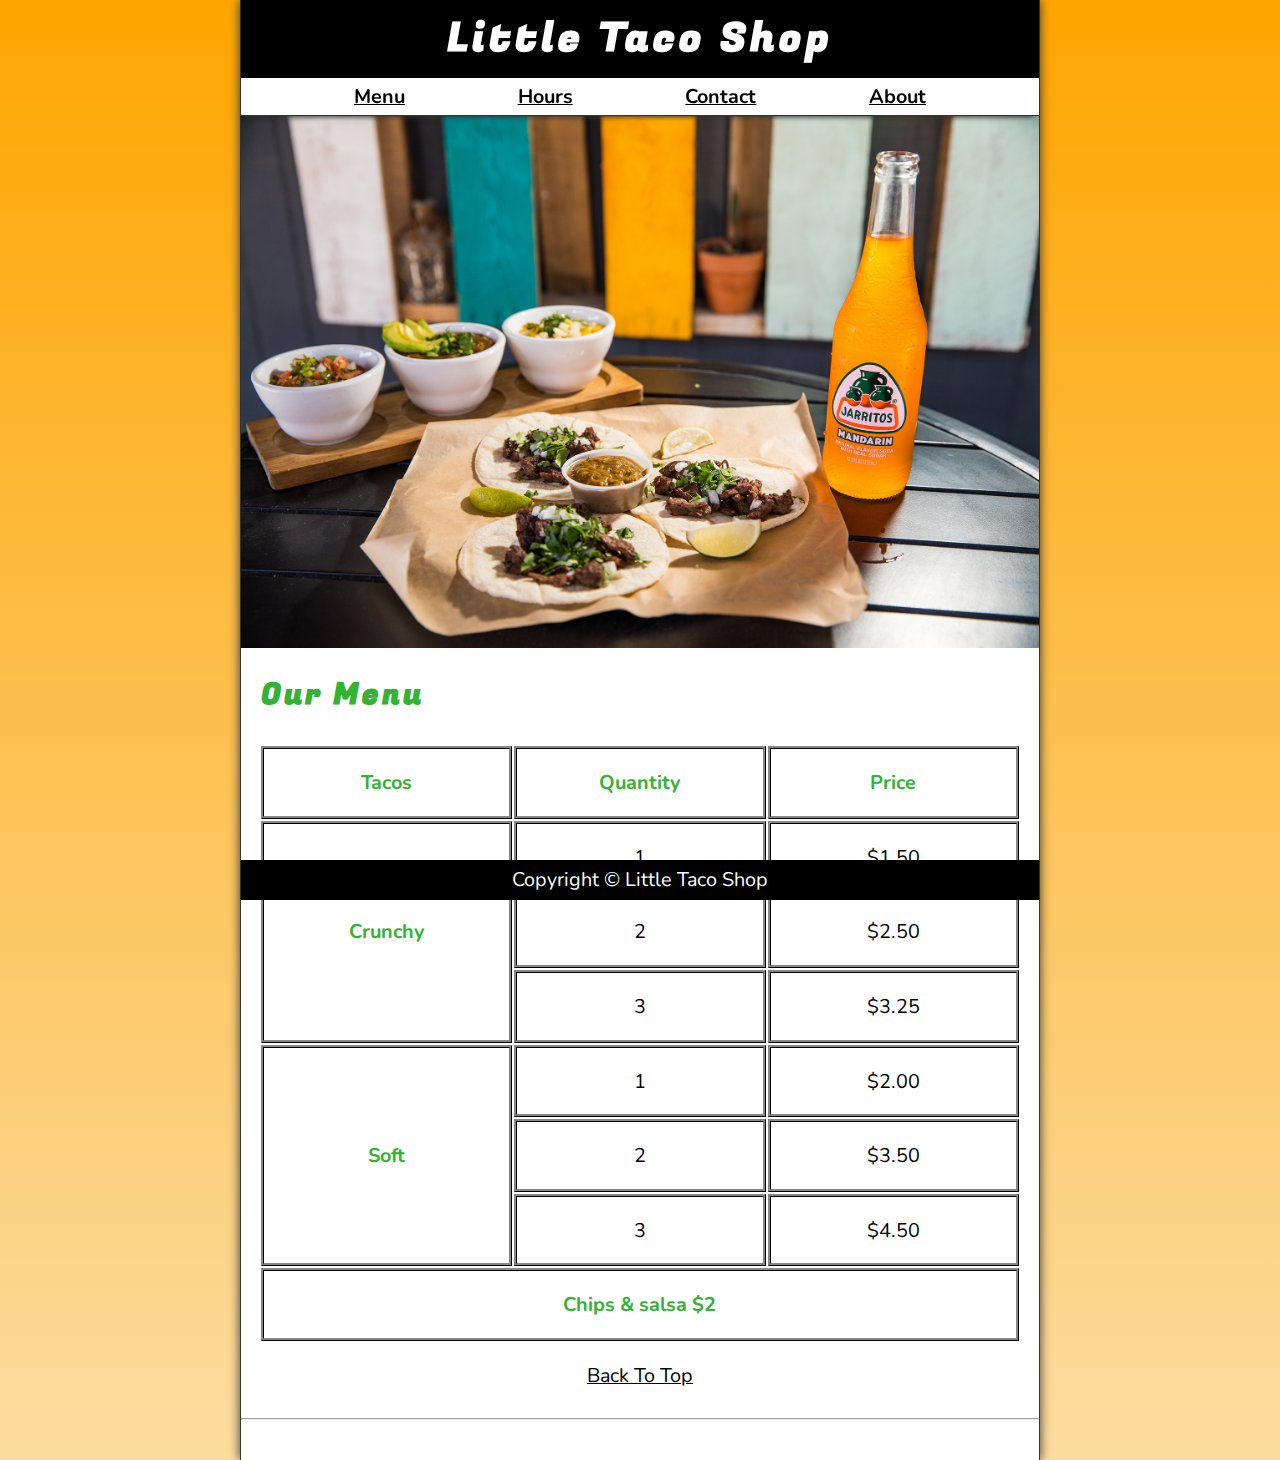
<file: index.html>
<!DOCTYPE html>
<html lang="en">
<head>
    <meta charset="UTF-8">
    <meta http-equiv="X-UA-Compatible" content="IE=edge">
    <meta name="viewport" content="width=device-width, initial-scale=1.0">
    <meta name="author" content="Lipsa Dora">
    <meta name="description" content="This is The Official website for THE LITTLE TACO SHOP">
    <title>The Little Taco Shop</title>
    <link rel="icon" href="img/favicon.png" type="image/x-icon">
    <link rel="stylesheet" href="style.css">
</head>
<body>
    <header class="header">
        <h1 class="header__h1">Little Taco Shop</h1>
        <nav class="header__nav">
            <ul class="header__ul">
               <li><a href="#menu">Menu</a></li>
                <li><a href="storehours.html">Hours</a></li>
                <li><a href="contactus.html">Contact</a></li>
                <li><a href="about.html">About </a></li>
            </ul>
            
        </nav>
    </header>
    <section class="hero">
        <h2 class="hero__h2">Bienvenidos!</h2>
        <figure>
            <img src="img/images.jpg" alt="Tacos Desk" Title="Tacos Desk" height="667" width="1000">
            <figcaption class="offscreen">
                Try These Delicious Tacos
            </figcaption>
        </figure>
    </section>
    
    <main class="main">
        <article id="menu" class="main__article menu">
            <h2 class="menu__h2">Our Menu</h2>
            <table class="menu__container">
                <caption class="offscreen">Our Tacos</caption>
                <thead>
                    <tr>
                        <th class="menu__header" >Tacos</th>
                        <th class="menu__header"  scope="col">Quantity</th>
                        <th class="menu__header" scope="col">Price</th>
                    </tr>
                </thead>
                <tbody>
                    <tr>
                        <th class="menu__items menu__cr" scope="row" rowspan="3">Crunchy</th>
                        <td class="menu__items">1</td>
                        <td class="menu__items">$1.50</td>
                    </tr>
                    <tr>
                        <td class="menu__items">2</td>
                        <td class="menu__items">$2.50</td>
                    </tr>
                    <tr>
                        <td class="menu__items">3</td>
                        <td class="menu__items">$3.25</td>
                    </tr>
                    <tr>
                        <th class="menu__items menu__sf" scope="row" rowspan="3">Soft</th>
                        <td class="menu__items">1</td>
                        <td class="menu__items">$2.00</td>
                    </tr>
                    <tr>
                        <td class="menu__items">2</td>
                        <td class="menu__items">$3.50</td>
                    </tr>
                    <tr>
                        <td class="menu__items">3</td>
                        <td class="menu__items">$4.50</td>
                    </tr>
                </tbody>
                <tfoot>
                    <tr>
                        <td class="menu__items menu__cs" colspan="3">
                            Chips &amp; salsa $2
                        </td>
                    </tr>
                </tfoot>
            </table>

            <p class="center">
                <a href="#">Back To Top</a>
            </p>
        </article>
    </main>
    <hr>
    <footer class="footer">
        <p>
        <span class="nowrap">Copyright &copy;</span>
        <span class="nowrap">Little Taco Shop</span>
        </p>
    </footer>
</body>
</html>
</file>
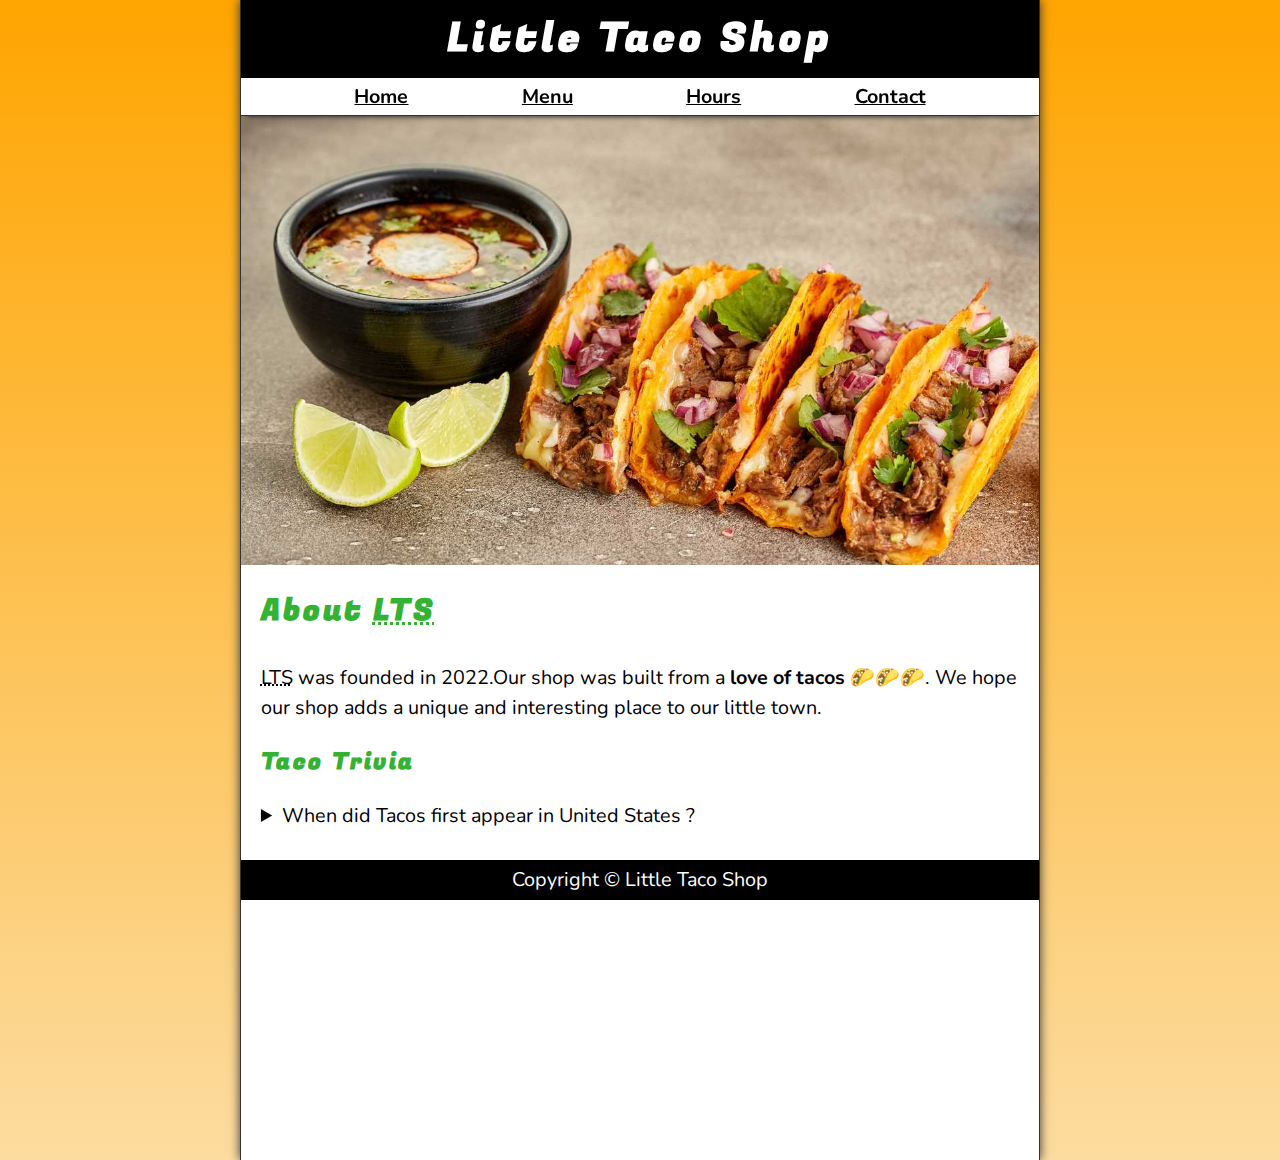
<file: about.html>
<!DOCTYPE html>
<html lang="en">
    <head>
        <meta charset="UTF-8">
        <meta http-equiv="X-UA-Compatible" content="IE=edge">
        <meta name="viewport" content="width=device-width, initial-scale=1.0">
        <meta name="author" content="Lipsa Dora">
        <meta name="description" content="About THE LITTLE TACO SHOP">
        <title>About LTS</title>
        <link rel="icon" href="img/favicon.png" type="image/x-icon">
        <link rel="stylesheet" href="style.css">
    </head>
<body>
    <header class="header">
        <h1 class="header__h1">Little Taco Shop</h1>
        <nav class="header__nav">
            <ul class="header__ul">
                <li><a href="/">Home</a></li>
               <li><a href="/#menu">Menu</a></li>
                <li><a href="storehours.html">Hours</a></li>
                <li><a href="contactus.html">Contact</a></li>
               
            </ul>
            
        </nav>
    </header>
    <section class="hero">
        <figure>
            <img src="img/delicious1000x667.jpg" alt="Tacos Desk" Title="Tacos Desk" height="667" width="1000">
            <figcaption class="offscreen">
                Tacos and a Desk
            </figcaption>
        </figure>
    </section>
<main class="main">
    <article id="about" class="main__article about">
        <h2>About <abbr title="Little Tacos Shop">LTS</abbr></h2>
        <P>
            <abbr title="Little Tacos Shop">LTS</abbr> was founded in 2022.Our shop was built from a <strong>love of tacos 🌮🌮🌮</strong>. We hope our shop adds a unique and interesting place to our little town.
        </P>
        <aside class="about__trivia">
            <h3>Taco Trivia</h3>
            <details>
                <summary>When did Tacos first appear in United States ?</summary>
            
            <p class="about__trivia-answer">
                Jeffrey M.Pilcher,taco historian and professor of history at the University of Minnesota,says the earlist mention of tacos in the United States are in a news paper from <time datetime="1905">1905</time>.(Source <cite><a href="https://www.smithsonianmag.com">Smithsonian Magazine</a></cite>)
            </p>
        </details>
        </aside>
    </article>
</main>

    <footer class="footer">
        <p>
        <span class="nowrap">Copyright &copy;</span>
        <span class="nowrap">Little Taco Shop</span>
        </p>
    </footer>
</body>
</html>
</file>
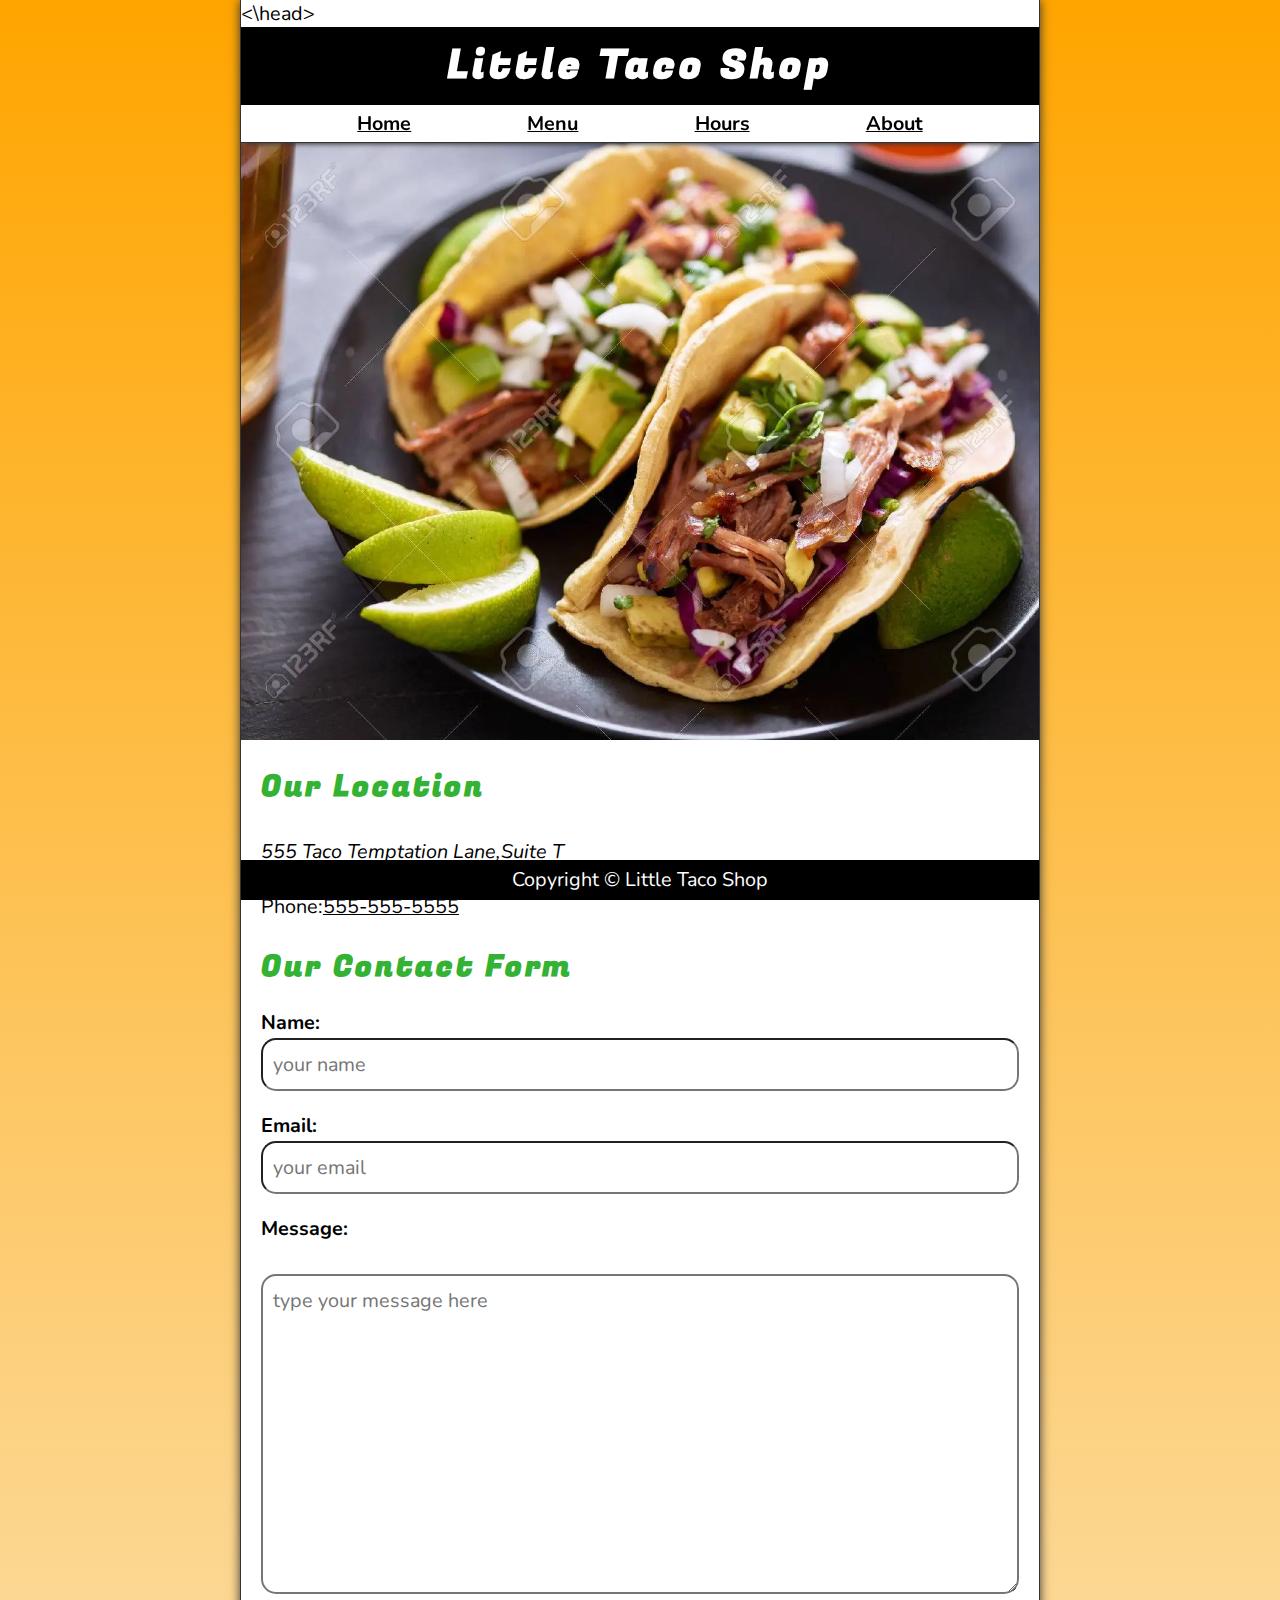
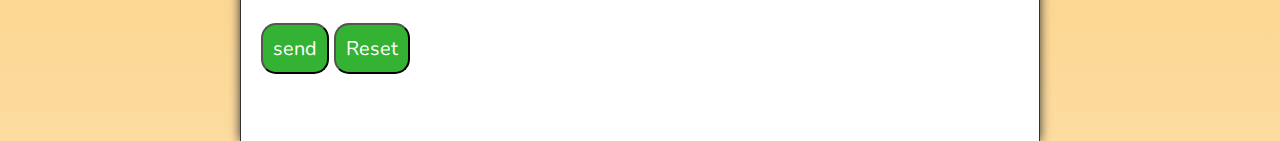
<file: contactus.html>
<!DOCTYPE html>
<html lang="en">
<head>
    <meta charset="UTF-8">
    <meta http-equiv="X-UA-Compatible" content="IE=edge">
    <meta name="viewport" content="width=device-width, initial-scale=1.0">
    <title>Store Hours</title>
    <meta name="author" content="Lipsa Dora">
    <meta name="description" content="This is for the Contact Between Us">
    <link rel="icon" href="img/favicon.png" type="image/x-icon">
    <link rel="stylesheet" href="style.css">
<\head>
<body>
    <header class="header">
    <h1 class="header__h1">Little Taco Shop</h1>
    <nav class="header__nav">
        <ul class="header__ul">
            <li><a href="/">Home</a></li>
           
                <li><a href="/#menu">Menu</a></li>
                <li><a href="storehours.html">Hours</a></li>
                <li><a href="about.html">About</a></li>
        </ul>
    </nav>
</header>
<section class="hero">
<figure>
    <img src="img/contact.jpg" alt="cruncht tacos" Title="Crunchy tacos" height="649" width="1000">
        <figcaption class="offscreen">
            Little Taco shop Tacos
        </figcaption>
</figure>
</section>
<main class="main">
    <article class="main__article">
        <h2>Our Location</h2>
       
            <address>
                555 Taco Temptation Lane,Suite T <br>
                Kansas City,MO 55555-55555 <br>
            </address>
            <p>
              Phone:<a href="tel:+555-555-5555">555-555-5555</a>
            </p>
        </article>
    <article class="main__article contact">
    <h2 class="contact__h2">Our Contact Form</h2>
    <form action="https://httpbin.org/get" method="get" class="contact__form">
        <fieldset class="contact__fieldset">
        <legend class="offscreen">Send Us A Message</legend>
        <p class="contact__p">
            <label class="contact__label" for="name">Name:</label>
            <input class="contact__input" type="text" name="name" id="name"  placeholder="your name" required>
        </p>
        <p class="contact__p">
            <label class="contact__label"  for="email">Email:</label>
            <input class="contact__input" type="email" name="email" id="email"  placeholder="your email" required>
        </p>
        <p class="contact__p">
            <label class="contact__label"  for="message">Message:</label>
            <br>
            <textarea class="contact__textarea" name="Message" id="message" cols="30" rows="10" placeholder="type your message here"></textarea>
        </p>
    </fieldset>
    <button class="contact__button" type="submit">send</button>
    <button class="contact__button" type="reset">Reset</button>
    </form>
</article>
  
</main>
<footer class="footer">
    <p>
    <span class="nowrap">Copyright &copy;</span>
    <span class="nowrap">Little Taco Shop</span>
    </p>
</footer>
</body>
</html>
</file>
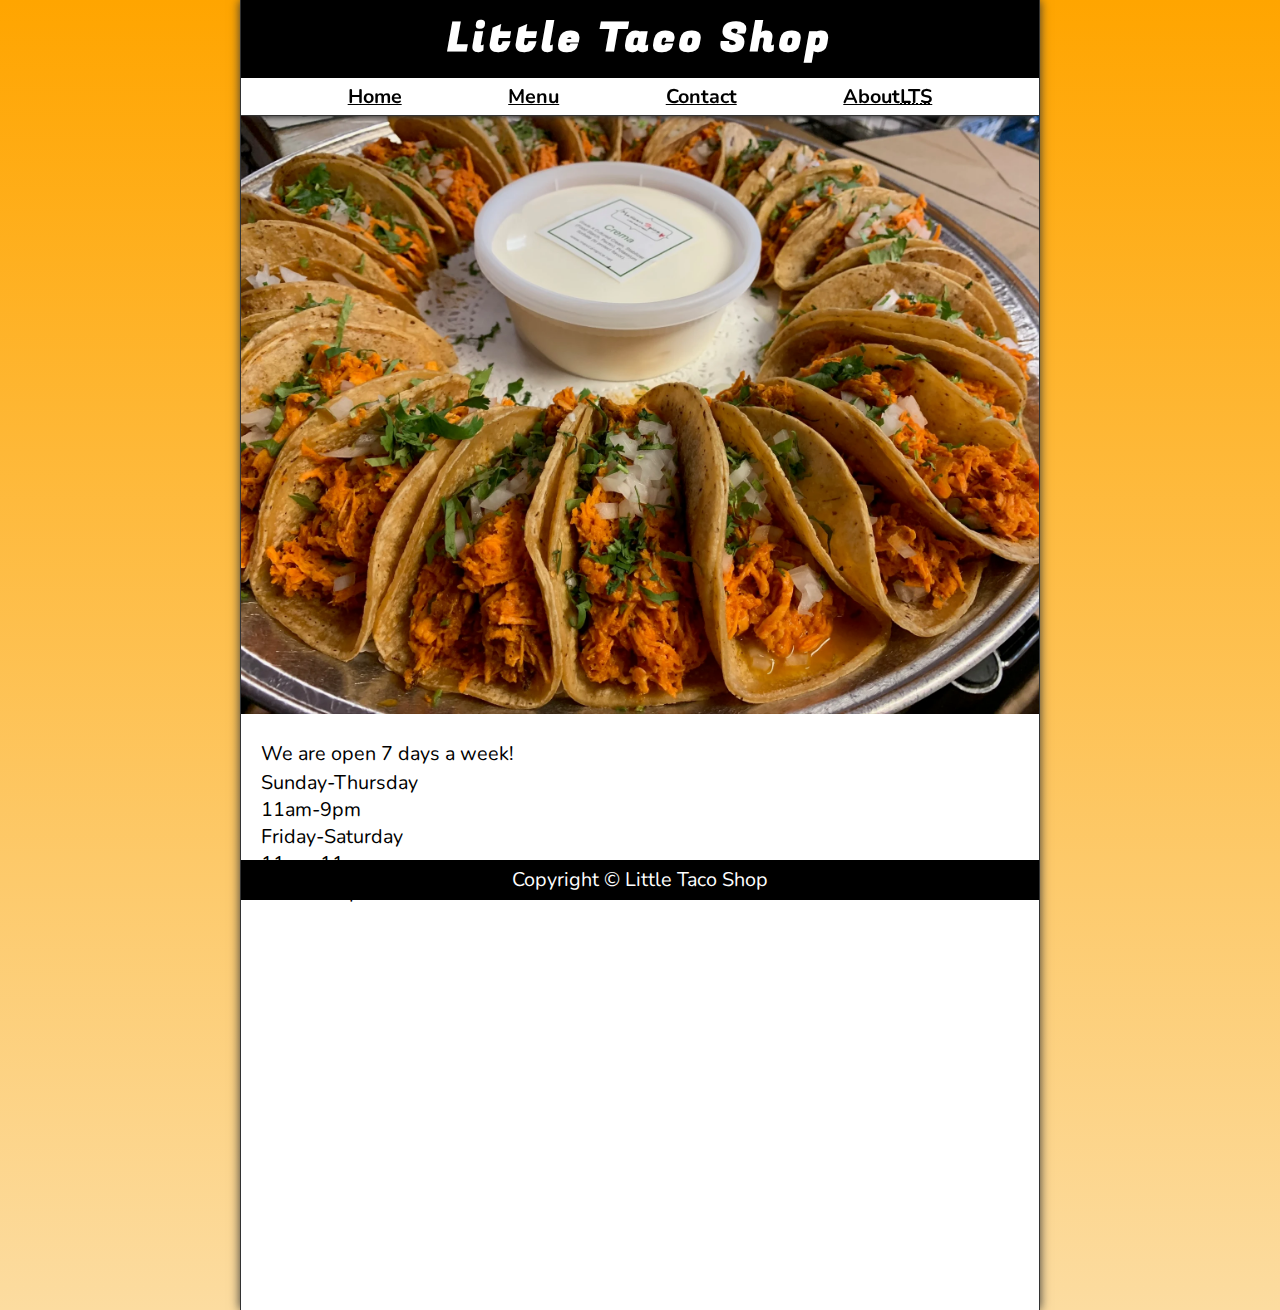
<file: storehours.html>
<!DOCTYPE html>
<html lang="en">
<head>
    <meta charset="UTF-8">
    <meta http-equiv="X-UA-Compatible" content="IE=edge">
    <meta name="viewport" content="width=device-width, initial-scale=1.0">
    <title>LTS Hours</title>
    <meta name="author" content="Lipsa Dora">
    <meta name="description" content="This is Basically ABout The Little Tacos Shop Hours">
    <link rel="icon" href="img/favicon.png" type="image/x-icon">
    <link rel="stylesheet" href="style.css">
</head>
<body>
    <header class="header">
    <h1 class="header__h1">Little Taco Shop</h1>
    <nav class="header__nav">
        <ul class="header__ul">
            <li><a href="/">Home</a></li>
           
                <li><a href="/#menu">Menu</a></li>
                <li><a href="contactus.html">Contact</a></li>
                <li><a href="about.html">About<abbr title="Little Taco Shop">LTS</abbr></a></li>
        </ul>
        
    </nav>
</header>
<section class="hero">
    <figure>
        <img src="img/tray.jpg" alt="tacos tray" Title="Tacos Tray" height="667" width="1000">
            <figcaption class="offscreen">
                A Tray of Tasty Tacos
            </figcaption>
    </figure>
</section>
    <main class="main">
        <article class="main__article">
        <p>
            We are open 7 days a week!
        </p>
        <dl>
            <dt>Sunday-Thursday</dt>
            <dd><time datetime="11:00">11am</time>-<time datetime="21:00">9pm</time></dd>
            <dt>Friday-Saturday</dt>
            <dd><time datetime="11:00">11am</time>-<time datetime="23:00">11pm</time></dd>
        </dl>
        <p>
            <a href="#">Back to top</a>
        </p>
    </article>
    </main>
    <footer class="footer">
        <p>
        <span class="nowrap">Copyright &copy;</span>
        <span class="nowrap">Little Taco Shop</span>
        </p>
    </footer>
</body>
</html>
</file>
<file: style.css>
@import url('https://fonts.googleapis.com/css2?family=Fugaz+One&family=Nunito&display=swap');

/* ||RESET */
*,
*::after,
*::before{
    margin: 0;
    padding: 0;
    box-sizing: border-box;
}

img{
    display: block;
    max-width: 100%;
    height: auto;
}

input, button, textarea{
    font: inherit; 
}

/* || VARIABLES  */

:root{
    /*  FONTS */
    --FF: "nunito" , sans-serif;
    --FF-HEADINGS: "Fugaz One", cursive;
    --FS: clamp(1rem, 2.2vh, 1.5rem);


    /* COLORS */
    --BGCOLOR: orange;
    --BGCOLOR-FADE: rgb(252, 220, 160);
    --BGIMAGE: linear-gradient(to bottom, var(--BGCOLOR), var(--BGCOLOR-FADE));
    --BODY-BGCOLOR: #fff;
    --FONT-COLOR: #000;
    --BORDER-COLOR: #333;
    --HIGHLIGHT-COLOR: rgb(51,178,51);
    --LINK-COLOR:#000;
    --LINK-HOVER: hsla(0, 0%, 0%, 0.6);
    --LINK-ACTIVE:orange;
    --HEADER-BGCOLOR:#000;
    --HEADER-COLOR:#FFF;
    --NAV-BGCOLOR: #FFF;
    --HERO-BGCOLOR:rgba(51, 178, 51, 0.75);
    --HERO-COLOR: #FFF;

    /*  BORDERS */
    --BORDERS: 1px solid var(--BORDER-COLOR);
    /* STANDARD PADDING */
    --PADDING-TB:0.25em;
    --PADDING-SIDE:2.5%;

    /* STANDARD MARGIN */
    --MARGIN:clamp(1em ,2.5vh,1.5em) 0;
}


/*  || UTILITY CLASSES */
.offscreen{
    position: absolute;
    left: -10000px;

}
.nowrap{
    white-space: nowrap;

}
.center{
    text-align: center;
}

/*  ||GENERAL STYLES */
html{
    scroll-behavior: smooth;
    font-size: var(--FS);
    font-family: var(--FF);
    background-color: var(--BGCOLOR);
    background-image: var(--BGIMAGE);
}

body{
    background-color: var(--BODY-BGCOLOR);
    color: var(--FONT-COLOR);
    min-height: 100vh;
    max-width: 800px;
    margin: 0 auto;
    border-left: var(--BORDERS);
    border-right: var(--BORDERS);
    box-shadow: 0 0 10px var(--BORDER-COLOR);
}

h1, h2, h3{
    font-family: var(--FF-HEADINGS);
    letter-spacing: 0.1em;
}

h2, h3{
    margin-bottom: 1em;
    color: var(--HIGHLIGHT-COLOR);
}

p{
    line-height: 1.5;
}

a:any-link{
    color: var(--LINK-COLOR);
}
a:hover, a:focus-visible{
    color: var(--LINK-HOVER);
}
a:active{
    color: var(--LINK-ACTIVE);
}

/* HEADER */
.header{
    position: sticky;
    top: 0;
    z-index: 1;
}
.header__h1{
    text-align: center;
    background-color: var(--HEADER-BGCOLOR);
    color: var(--HEADER-COLOR);
    padding:var(--PADDING-TB) var(--PADDING-SIDE) ;
}

.header__nav{
    background-color: var(--NAV-BGCOLOR);
    border-bottom: var(--BORDERS);
    font-weight: bold;
    box-shadow: 0 6px 5px -5px var(--BORDER-COLOR);
}


.header__ul{
    padding: var(--PADDING-TB) var(--PADDING-SIDE);
    list-style-type: none;
    display: flex;
    justify-content: space-evenly;
    gap: 1rem;
}
/* HERO */
.hero{
    position: relative;
}
.hero__h2{
    background-color: var(--HERO-BGCOLOR);
    color: var(--HERO-COLOR);
    padding: 0.25em 0.5em;
    letter-spacing: 0.1em;
    text-shadow: 2px 2px 5px var(--BORDER-COLOR);
    position: absolute;
    top: -100px;
    left: 20px;
    animation: showWelcome 0.5s ease-in-out 1s forwards;
}

@keyframes showWelcome{
    0%{
        top: -20px;
        transform: skew(0deg, -5deg) scaleY(0);
    }
    80%{
        top: 30px;
        transform: skew(10deg, -5deg) scaleY(1.2);
    }
    100%{
        top: 20px;
        transform: skew(-10deg, -5deg) scaleY(1);
    }
}

/* || FOOTER */
.footer{
    position: sticky;
    bottom: 0;
    background-color: var(--HEADER-BGCOLOR);
    color: var(--HEADER-COLOR);
    padding: var(--PADDING-TB) var(--PADDING-SIDE);
    text-align: center;
}

/* || MAIN */
.main{
    padding: var(--PADDING-TB) var(--PADDING-SIDE);
}
.main__article{
    scroll-margin-top: 6.5rem;
    margin: var(--MARGIN);
}

.main__article:first-child{
    margin-top: 1em;
}

.main__article:last-child{
    min-height: calc(100vh - 20rem);
}

/*  || ABOUT */
.about__trivia{
    margin: var(--MARGIN);
}
.about__trivia-amswer{
    margin-top: 1em;
}

/*  ||CONTACT */

.contact__h2{
    margin: 0;
}

.contact__fieldset{
    border: none;
}
.contact__p{
    margin: 1em 0;
}
.contact__label{
    display: block;
    font-weight: bold;
}
.contact__input, .contact__textarea{
    padding: 0.5rem;
    border-radius: 15px;
    border-width: 2px;
    width: 100%;
}

.contact__button{
    padding: 0.5em;
    border-radius: 15px;
    background-color: var(--HIGHLIGHT-COLOR);
    color:var(--HEADER-COLOR);
}

/* ||MENU */
thead, tbody, tfoot, tr{
    display: contents;
}

.menu__container{
    display: grid;
    grid-template-columns: repeat(3, 1fr);
    grid-template-areas: "hd1 hd2 hd3"
                        "cr cr1 cr1p"
                        "cr cr2 cr2p"
                        "cr cr3 cr3p"
                        "sf sf1 sf1p"
                        "sf sf2 sf2p"
                        "sf sf3 sf3p"
                        "cs cs cs";
        gap: 0.1em;
        margin-bottom: 1em;                
}

.menu__cr{
    grid-area: cr;
}
.menu__sf{
    grid-area: sf;
}
.menu__cs{
    grid-area: cs;
    
}

.menu__cr, .menu__sf,
.menu__cs, .menu__header{
    color: var(--HIGHLIGHT-COLOR);
    font-weight: bold;
    height: 100%;
    display: grid;
    place-content: center;
}
.menu__header{
    border-bottom: var(--BORDERS);
}
.menu__header, .menu__items{
    width: 100%;
    padding: 1em;
    border:medium ridge var(--BORDER-COLOR) ;
}
.menu__items{
    display: grid;
    place-content: center;
}
</file>
